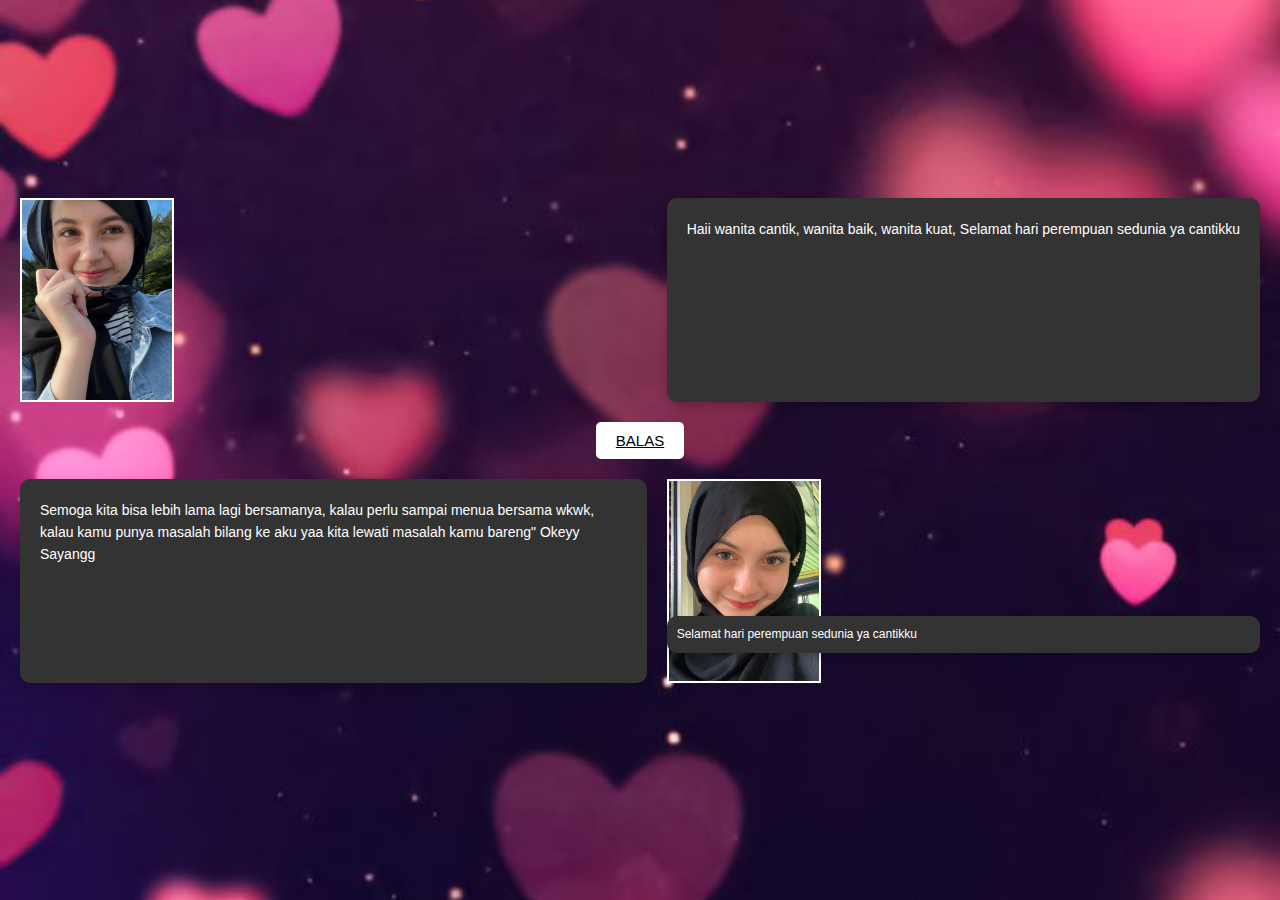
<file: next.html>
<!doctype html>
<html lang="en"> 
<head> 
    <meta charset="UTF-8"> 
    <meta name="viewport" content="width=device-width, initial-scale=1.0"> 
    <title></title> 
    <link rel="stylesheet" href="styles.css"> 
    <style>
        body {
            display: flex;
            justify-content: center;
            align-items: center;
            height: 100vh;
            margin: 0;
            padding: 20px;
            background-image: url('Background.jpg'); 
            background-size: cover; 
            background-position: center; 
            font-family: Arial, sans-serif;
            box-sizing: border-box;
        }

        .container {
            display: grid;
            grid-template-areas: 
                "top-left top-right"
                "button button"
                "bottom-left bottom-right"
                ". bottom-text";
            gap: 20px;
            text-align: center;
            position: relative; 
        }

        .box {
            width: 150px;
            height: 200px;
            border: 2px solid white;
            background-color: black;
            display: flex;
            justify-content: center;
            align-items: center;
        }

        .box img {
            width: 100%;
            height: 100%;
            object-fit: cover;
        }

        .box-top-left {
            grid-area: top-left;
        }

        .box-bottom-right {
            grid-area: bottom-right;
        }

        .text {
            color: white;
            background-color: #333;
            padding: 20px;
            border-radius: 10px;
            box-shadow: 0 4px 8px rgba(0, 0, 0, 0.2);
            font-size: 14px;
            line-height: 1.6;
            text-align: left;
        }

        .text-top-right {
            grid-area: top-right;
        }

        .text-bottom-left {
            grid-area: bottom-left;
        }

        .text-bottom {
            grid-area: bottom-text;
            position: absolute;
            bottom: 50px; 
            left: 0;
            right: 0;
            margin: 0 auto;
            padding: 10px; 
            font-size: 12px; 
            line-height: 1.4; 
        }

        .button {
            grid-area: button;
            padding: 10px 20px;
            font-size: 15px;
            border: none;
            border-radius: 5px;
            cursor: pointer;
            background-color: white;
            color: black;
            margin: auto;
        }
    </style> 
</head> 
<body> 
    <audio autoplay>
        <source src="MyGirl.mp3" type="audio/mpeg">
        Your browser does not support the audio element.
    </audio>
    <div class="container"> 
        <div class="box box-top-left"> 
            <img src="MyGirl.jpg" alt="Image 1"> 
        </div> 
        <div class="text text-top-right">
            Haii wanita cantik, wanita baik, wanita kuat, Selamat hari perempuan sedunia ya cantikku 
        </div> 
        <a href="https://api.whatsapp.com/send?phone=6289505100709&text=Terimakasih%20(isi%20pesan%20mu)" class="button">BALAS</a>
        <div class="text text-bottom-left">
            Semoga kita bisa lebih lama lagi bersamanya, kalau perlu sampai menua bersama wkwk, kalau kamu punya masalah bilang ke aku yaa kita lewati masalah kamu bareng" Okeyy Sayangg
        </div> 
        <div class="box box-bottom-right"> 
            <img src="My-Girl.jpg" alt="Image 2"> 
        </div> 
        <div class="text text-bottom">
            Selamat hari perempuan sedunia ya cantikku 
        </div> 
    </div> 
</body>
</html>
</file>
<file: styles.css>
body {
         display: flex;
         justify-content: center;
         align-items: center;
         height: 100vh;
         margin: 0;
         padding: 20px;
         background-image: url(Background.jpg);
         background-size: cover;
         background-position: center;
         font-family: Arial,  sans-serif;
         box-sizing: border-box;
    }
    .container {
        display: grid;
        grid-template-areas:
          "top-left top-right"
          "button button"
          "bottom-left bottom-right"
          ". bottom-text";
    }

    .box {
        width: 150px;
        height: 200px;
        border: 2px solid white;
        background-color: black;
        display: flex;
        justify-content: center;
        align-items: center;
    }

    .box img {
        width: 100%;
        height: 100%;
        object-fit: cover;
    }

    .box-top-left {
        grid-area: top-left;
    }

    .box-bottom-right {
        grid-area: bottom-right;
    }

    .text {
        color: white;
        background-color: #333;
        padding: 20px;
        border-radius: 10px;
        box-shadow: 0 4px 8px rgba(0,0,0,);
        font-size: 14px;
        line-height: 1.6;
        text-align: left;
    }

    .text-top-right {
        grid-area: top-right;
    }

    .text-bottom-left {
        grid-area: bottom-left;
    }

    .text-bottom {
        grid-area: bottom-text;
        position: absolute;
        bottom: 50px;
        left: 0;
        right: 0;
        margin: 0 auto;
        padding: 10px;
        font-size: 12px;
        line-height: 1.4;
    }

    .button {
        grid-area: button;
        padding: 10px 20px;
        font-size: 15px;
        border: none;
        border-radius: 5px;
        cursor: pointer;
        background-color: white;
        color: black;
        margin: auto;
    }
</file>
